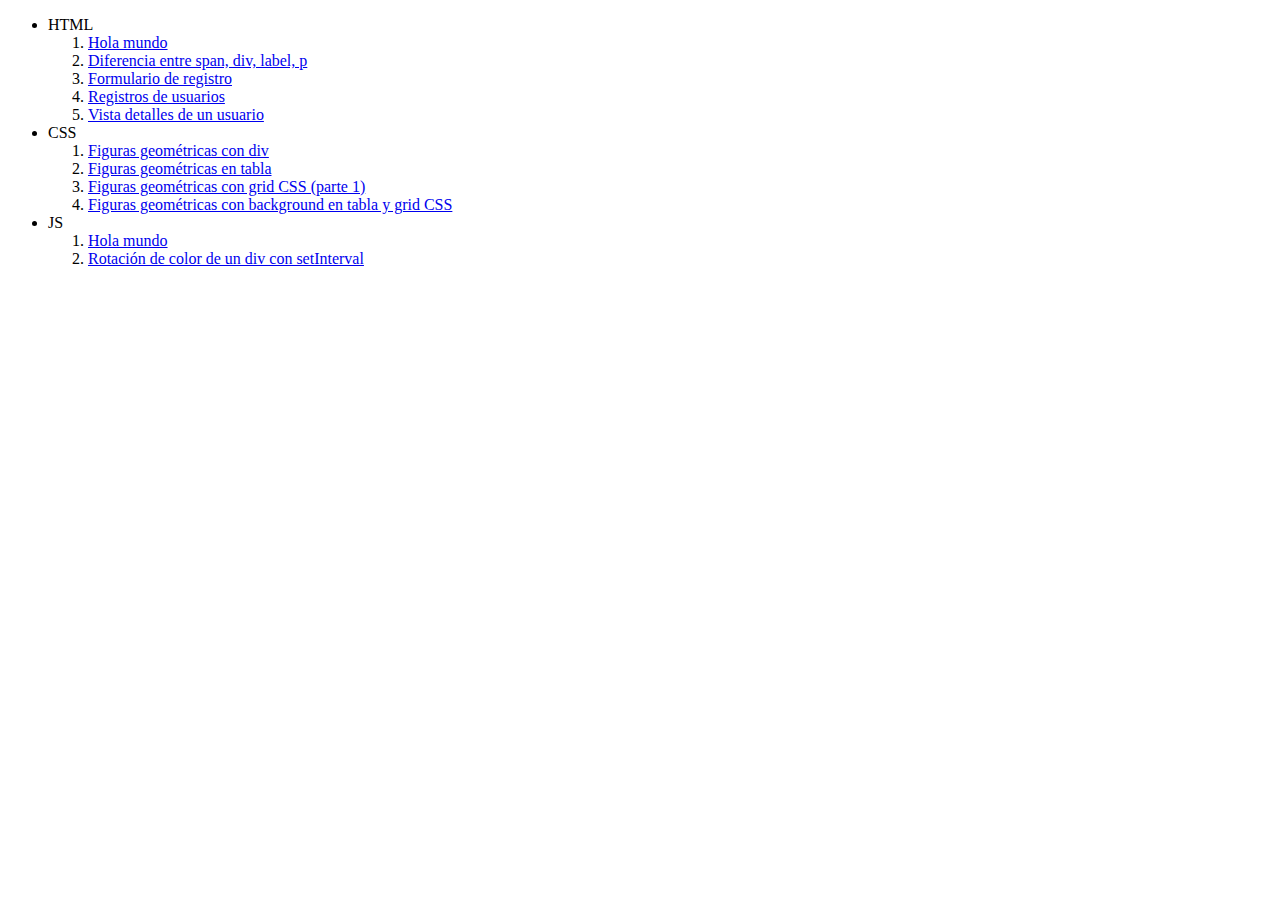
<file: index.html>
<!DOCTYPE html>
<html lang="en">
<head>
    <meta charset="UTF-8">
    <meta name="viewport" content="width=device-width, initial-scale=1.0">
    <title>Tania Vázquez</title>
</head>
<body>
    <ul>
        <li>HTML
            <ol>
                <li><a href="./HTML/ej1/index.html">Hola mundo</a></li>
                <li><a href="./HTML/ej2/index.html">Diferencia entre span, div, label, p</a></li>
                <li><a href="./HTML/ej3/index.html">Formulario de registro</a></li>
                <li><a href="./HTML/ej4/index.html">Registros de usuarios</a></li>
                <li><a href="./HTML/ej5/index.html">Vista detalles de un usuario</a></li>
            </ol>
        </li>
        <li>CSS
            <ol>
                <li><a href="./CSS/ej1/index.html">Figuras geométricas con div</a></li>
                <li><a href="./CSS/ej2/index.html">Figuras geométricas en tabla</a></li>
                <li><a href="./CSS/ej3/index.html">Figuras geométricas con grid CSS (parte 1)</a></li>
                <li><a href="./CSS/ej4/index.html">Figuras geométricas con background en tabla y grid CSS</a></li>
            </ol>
        </li>
        <li>JS
            <ol>
                <li><a href="./JS/ej1/index.html">Hola mundo</a></li>
                <li><a href="./JS/ej2/index.html">Rotación de color de un div con setInterval</a></li>
            </ol>
        </li>
    </ul>
</body>
</html>
</file>
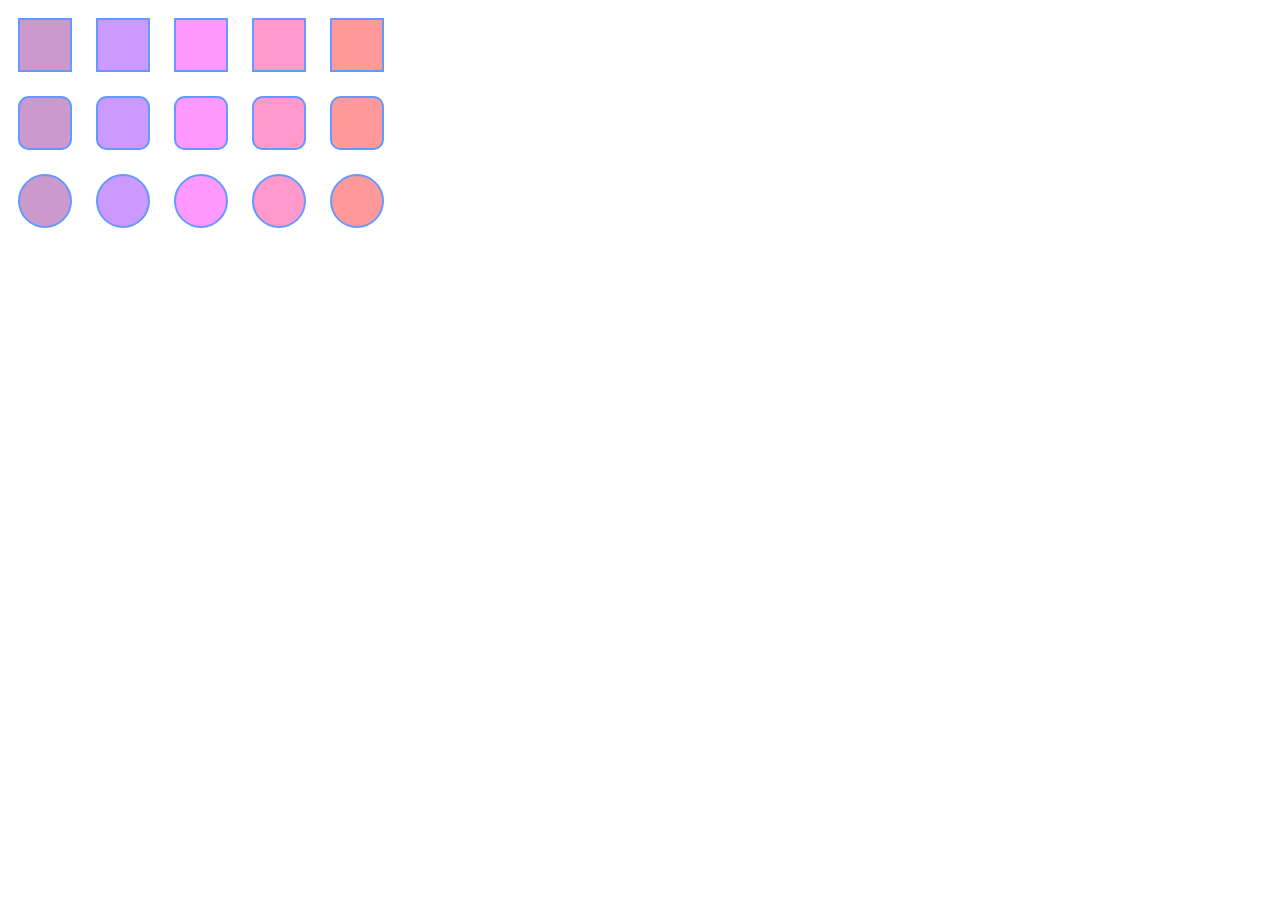
<file: CSS/ej1/index.html>
<!DOCTYPE html>
<html lang="en">
<head>
    <meta charset="UTF-8">
    <meta name="viewport" content="width=device-width, initial-scale=1.0">
    <title>Ejercicio 1 CSS</title>
    <link rel="stylesheet" href="style.css">
</head>
<body>
    <div id="fila1">
        <div class="div rectangular columna1"></div>
        <div class="div rectangular columna2"></div>
        <div class="div rectangular columna3"></div>
        <div class="div rectangular columna4"></div>
        <div class="div rectangular columna5"></div>
    </div>
    <div id="fila2">
        <div class="div redondeado columna1"></div>
        <div class="div redondeado columna2"></div>
        <div class="div redondeado columna3"></div>
        <div class="div redondeado columna4"></div>
        <div class="div redondeado columna5"></div>
    </div>
    <div id="fila3">
        <div class="div redondo columna1"></div>
        <div class="div redondo columna2"></div>
        <div class="div redondo columna3"></div>
        <div class="div redondo columna4"></div>
        <div class="div redondo columna5"></div>
    </div>
</body>
</html>
</file>
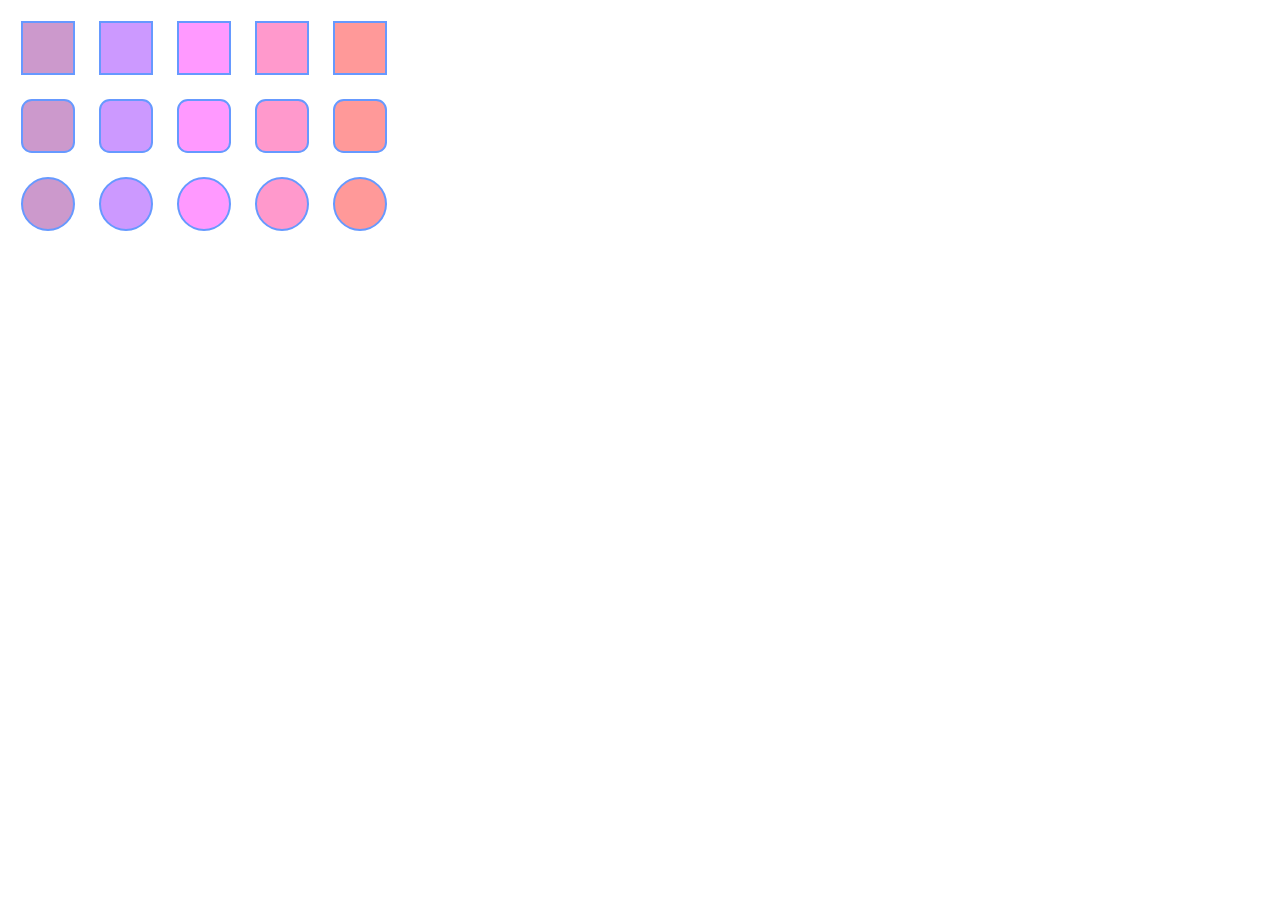
<file: CSS/ej2/index.html>
<!DOCTYPE html>
<html lang="en">
<head>
    <meta charset="UTF-8">
    <meta name="viewport" content="width=device-width, initial-scale=1.0">
    <title>Ejercicio 2 CSS</title>
    <link rel="stylesheet" href="style.css">
</head>
<body>
    <table>
        <tr>
            <td><div class="div rectangular columna1"></div></td>
            <td><div class="div rectangular columna2"></div></td>
            <td><div class="div rectangular columna3"></div></td>
            <td><div class="div rectangular columna4"></div></td>
            <td><div class="div rectangular columna5"></div></td>
        </tr>
        <tr>
            <td><div class="div redondeado columna1"></div></td>
            <td><div class="div redondeado columna2"></div></td>
            <td><div class="div redondeado columna3"></div></td>
            <td><div class="div redondeado columna4"></div></td>
            <td><div class="div redondeado columna5"></div></td>
        </tr>
        <tr>
            <td><div class="div redondo columna1"></div></td>
            <td><div class="div redondo columna2"></div></td>
            <td><div class="div redondo columna3"></div></td>
            <td><div class="div redondo columna4"></div></td>
            <td><div class="div redondo columna5"></div></td>
        </tr>
    </table>
</body>
</html>
</file>
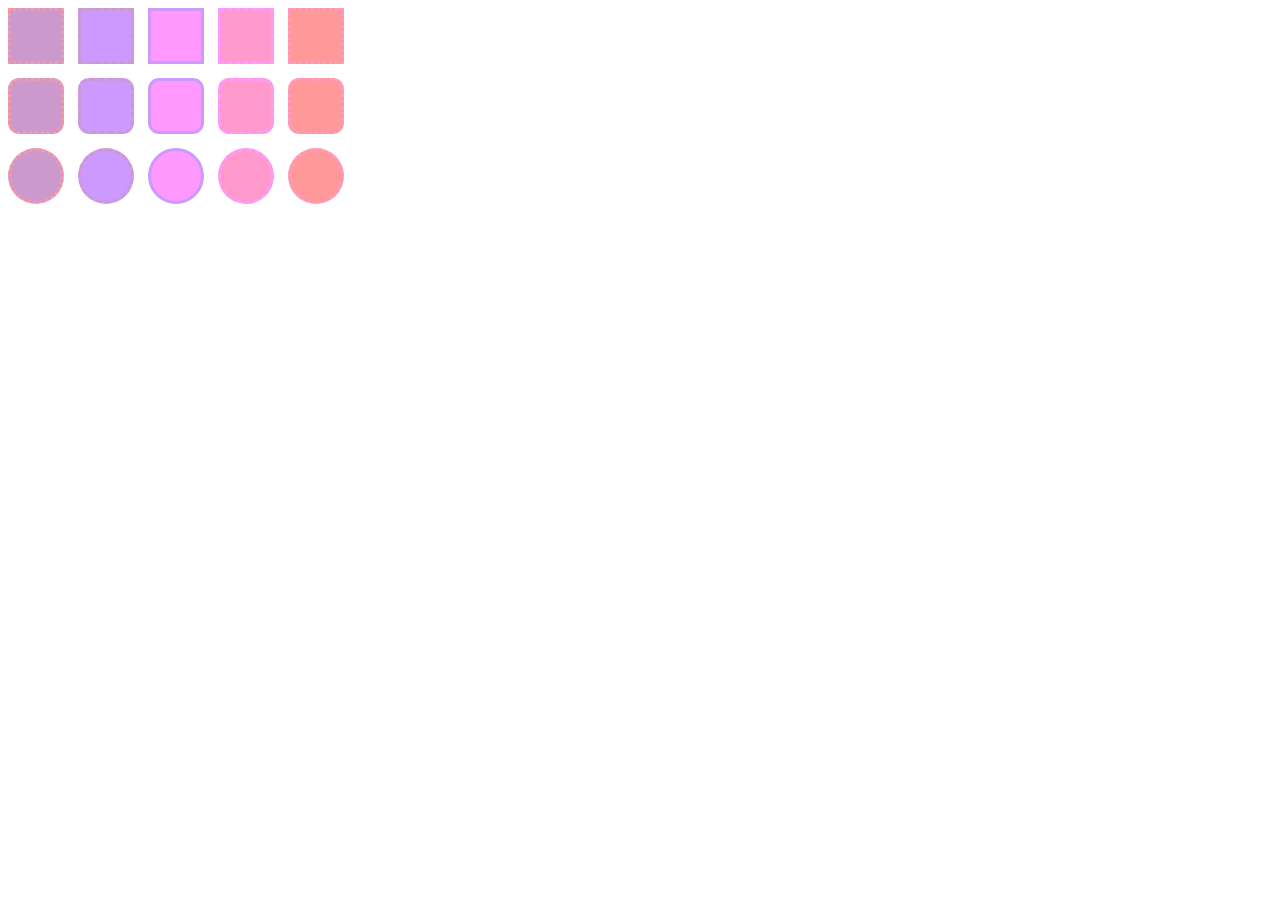
<file: CSS/ej3/index.html>
<!DOCTYPE html>
<html lang="en">
<head>
    <meta charset="UTF-8">
    <meta name="viewport" content="width=device-width, initial-scale=1.0">
    <title>Ejercicio 3 CSS</title>
    <link rel="stylesheet" href="style.css">
</head>
<body>
    <div class="grid-container">
        <div class="grid-item rectangular columna1"></div>
        <div class="grid-item rectangular columna2"></div>
        <div class="grid-item rectangular columna3"></div>
        <div class="grid-item rectangular columna4"></div>
        <div class="grid-item rectangular columna5"></div>
        <div class="grid-item redondeado columna1"></div>
        <div class="grid-item redondeado columna2"></div>
        <div class="grid-item redondeado columna3"></div>
        <div class="grid-item redondeado columna4"></div>
        <div class="grid-item redondeado columna5"></div>
        <div class="grid-item redondo columna1"></div>
        <div class="grid-item redondo columna2"></div>
        <div class="grid-item redondo columna3"></div>
        <div class="grid-item redondo columna4"></div>
        <div class="grid-item redondo columna5"></div>
    </div>
</body>
</html>
</file>
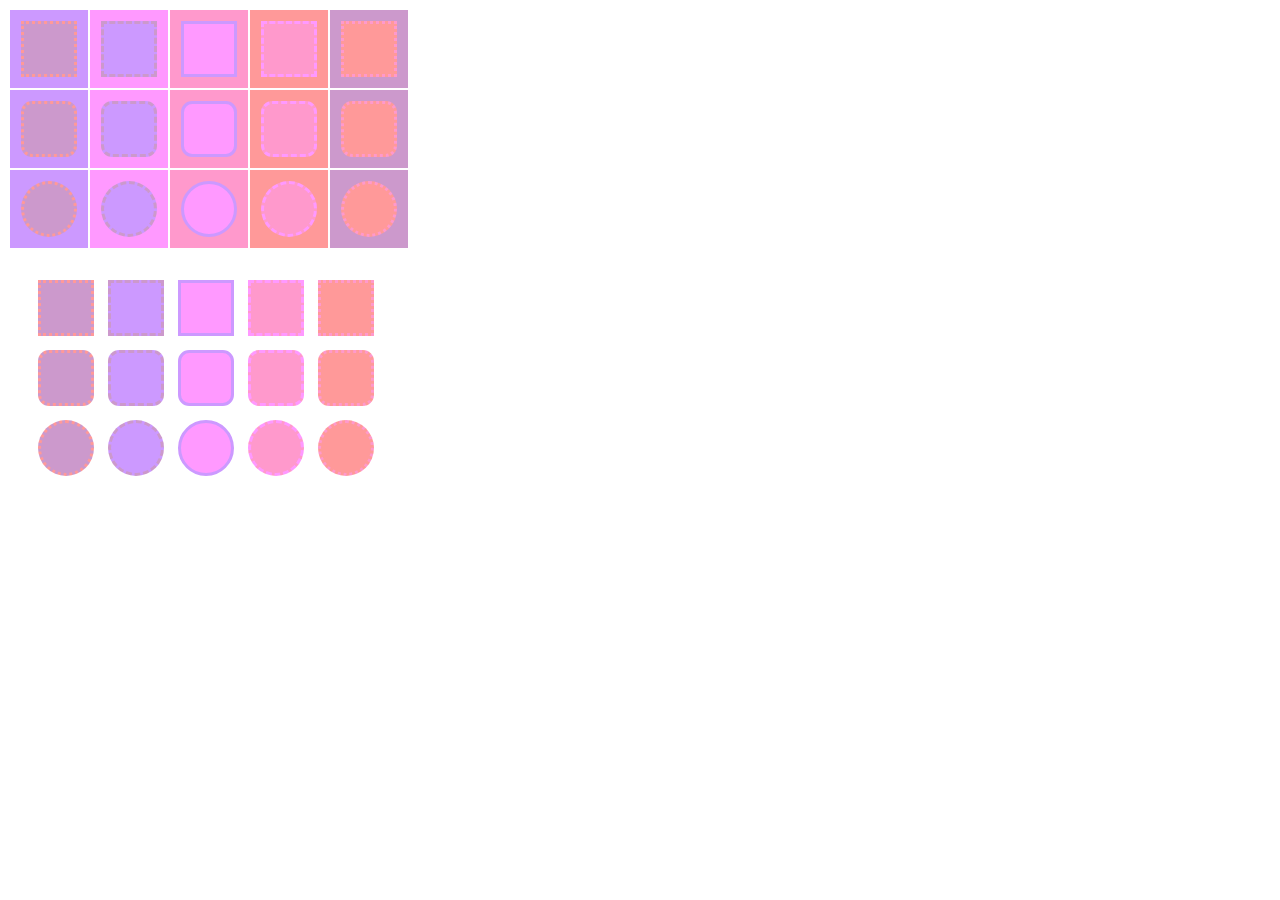
<file: CSS/ej4/index.html>
<!DOCTYPE html>
<html lang="en">
<head>
    <meta charset="UTF-8">
    <meta name="viewport" content="width=device-width, initial-scale=1.0">
    <title>Ejercicio 4 CSS</title>
    <link rel="stylesheet" href="style.css">
</head>
<body>
    <table>
        <tr>
            <td class="background1"><div class="div rectangular columna1"></div></td>
            <td class="background2"><div class="div rectangular columna2"></div></td>
            <td class="background3"><div class="div rectangular columna3"></div></td>
            <td class="background4"><div class="div rectangular columna4"></div></td>
            <td class="background5"><div class="div rectangular columna5"></div></td>
        </tr>
        <tr>
            <td class="background1"><div class="div redondeado columna1"></div></td>
            <td class="background2"><div class="div redondeado columna2"></div></td>
            <td class="background3"><div class="div redondeado columna3"></div></td>
            <td class="background4"><div class="div redondeado columna4"></div></td>
            <td class="background5"><div class="div redondeado columna5"></div></td>
        </tr>
        <tr>
            <td class="background1"><div class="div redondo columna1"></div></td>
            <td class="background2"><div class="div redondo columna2"></div></td>
            <td class="background3"><div class="div redondo columna3"></div></td>
            <td class="background4"><div class="div redondo columna4"></div></td>
            <td class="background5"><div class="div redondo columna5"></div></td>
        </tr>
    </table>
    <div class="grid-container">
        <div class="grid-item rectangular columna1"></div>
        <div class="grid-item rectangular columna2"></div>
        <div class="grid-item rectangular columna3"></div>
        <div class="grid-item rectangular columna4"></div>
        <div class="grid-item rectangular columna5"></div>
        <div class="grid-item redondeado columna1"></div>
        <div class="grid-item redondeado columna2"></div>
        <div class="grid-item redondeado columna3"></div>
        <div class="grid-item redondeado columna4"></div>
        <div class="grid-item redondeado columna5"></div>
        <div class="grid-item redondo columna1"></div>
        <div class="grid-item redondo columna2"></div>
        <div class="grid-item redondo columna3"></div>
        <div class="grid-item redondo columna4"></div>
        <div class="grid-item redondo columna5"></div>
    </div>
</body>
</html>
</file>
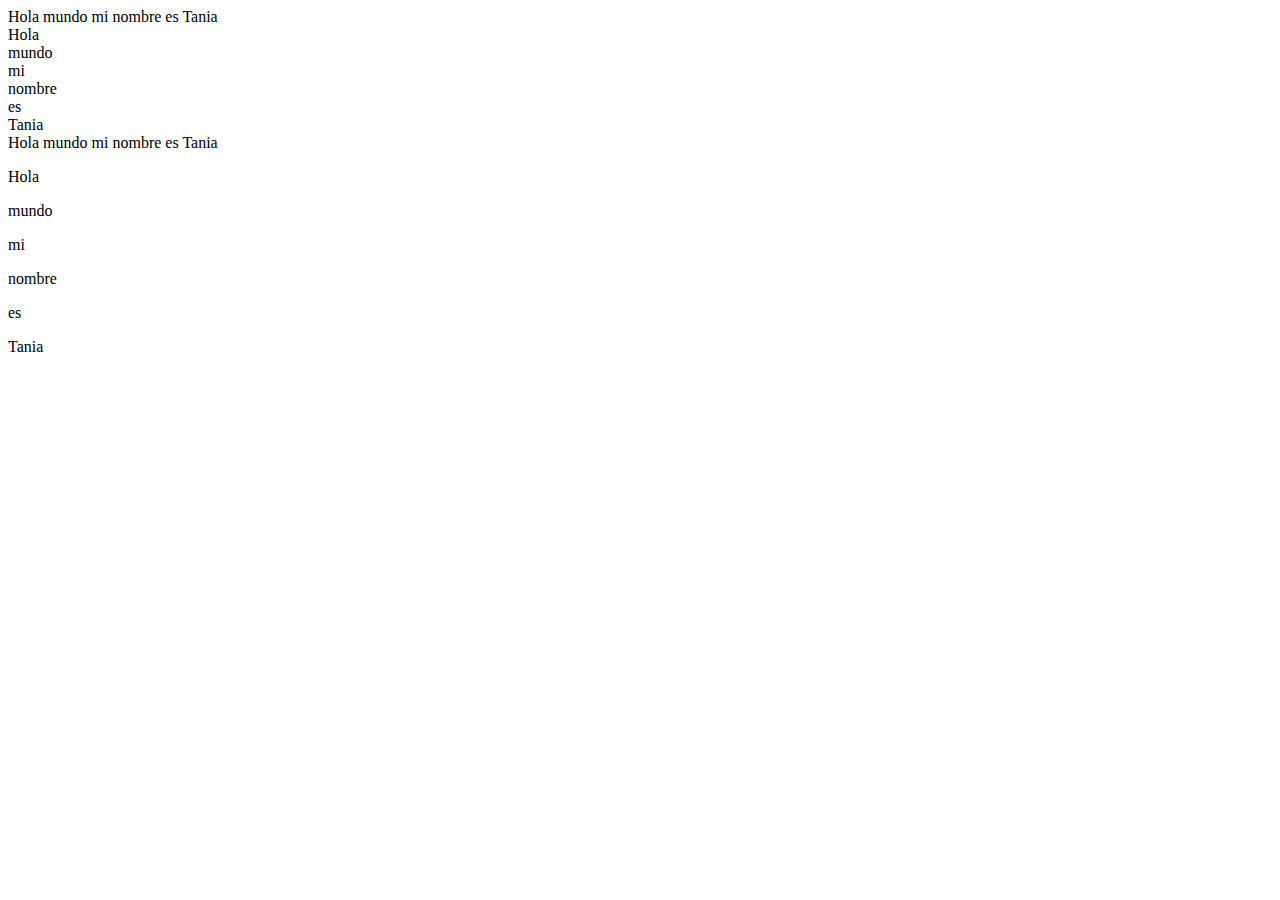
<file: HTML/ej2/index.html>
<!DOCTYPE html>
<html lang="en">
<head>
    <meta charset="UTF-8">
    <meta name="viewport" content="width=device-width, initial-scale=1.0">
    <title>Ejercicio 2 HTML</title>
</head>
<body>
    <!-- span -->
    <span>Hola</span>
    <span>mundo</span>
    <span>mi</span>
    <span>nombre</span>
    <span>es</span>
    <span>Tania</span>

    <!-- div -->
    <div>Hola</div>
    <div>mundo</div>
    <div>mi</div>
    <div>nombre</div>
    <div>es</div>
    <div>Tania</div>

    <!-- label -->
    <label for="">Hola</label>
    <label for="">mundo</label>
    <label for="">mi</label>
    <label for="">nombre</label>
    <label for="">es</label>
    <label for="">Tania</label>

    <!-- párrafo -->
    <p>Hola</p>
    <p>mundo</p>
    <p>mi</p>
    <p>nombre</p>
    <p>es</p>
    <p>Tania</p>
</body>
</html>
</file>
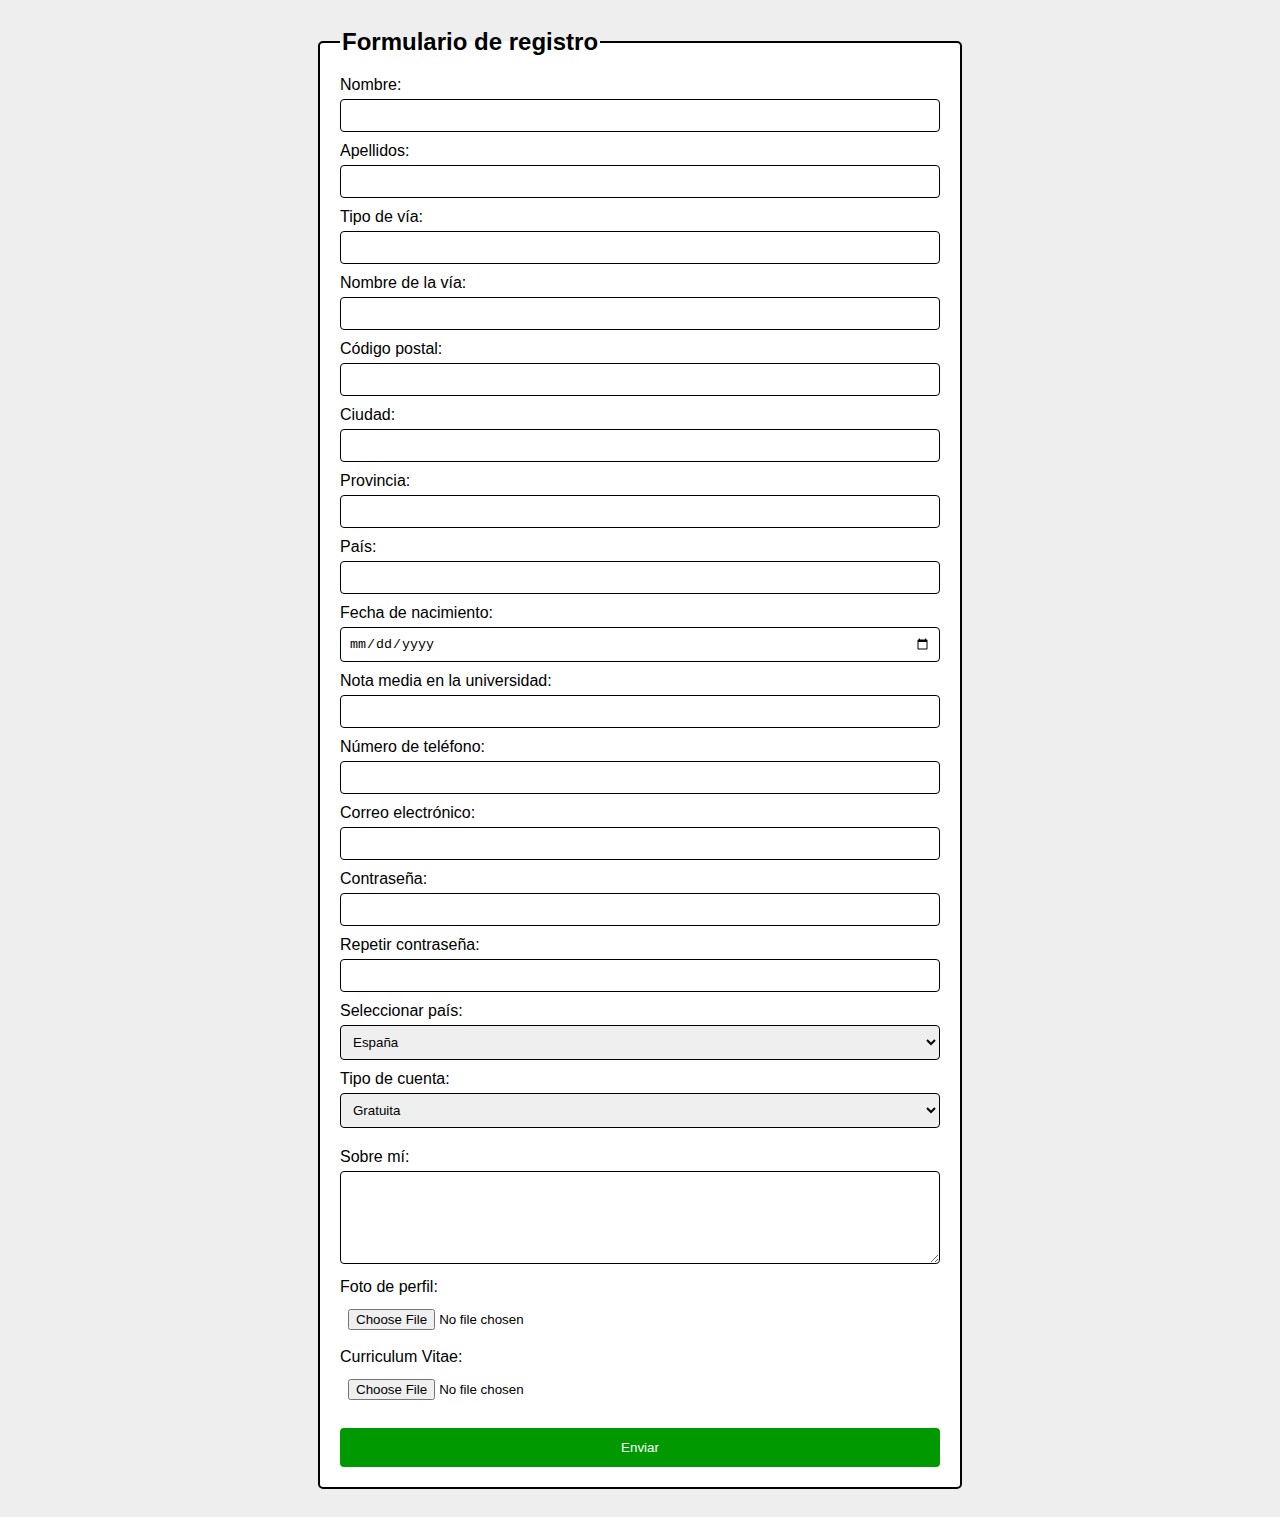
<file: HTML/ej3/index.html>
<!DOCTYPE html>
<html lang="en">
<head>
    <meta charset="UTF-8">
    <meta name="viewport" content="width=device-width, initial-scale=1.0">
    <title>Ejercicio 3 HTML</title>
    <link rel="stylesheet" href="style.css">
    <script src="script.js"></script>
</head>
<body>
    <fieldset>
        <legend>Formulario de registro</legend>
        <form action="#" method="post" enctype="multipart/form-data">
            <!-- Nombre -->
            <label for="nombre">Nombre:</label>
            <input type="text" name="nombre" id="nombre" required>
            <!-- Apellidos -->
            <label for="apellidos">Apellidos:</label>
            <input type="text" name="apellidos" id="apellidos" required>
            <!-- Dirección -->
            <label for="tipoVia">Tipo de vía:</label>
            <input type="text" name="tipoVia" id="tipoVia" required>
            <label for="nombreVia">Nombre de la vía:</label>
            <input type="text" name="nombreVia" id="nombreVia" required>
            <label for="cp">Código postal:</label>
            <input type="number" name="cp" id="cp" required>
            <label for="ciudad">Ciudad:</label>
            <input type="text" name="ciudad" id="ciudad" required>
            <label for="provincia">Provincia:</label>
            <input type="text" name="provincia" id="provincia" required>
            <label for="pais">País:</label>
            <input type="text" name="pais" id="pais" required>
            <!-- Fecha nacimiento -->
            <label for="fechaNacimiento">Fecha de nacimiento:</label>
            <input type="date" name="fechaNacimiento" id="fechaNacimiento"required>
            <!-- Nota media universidad -->
            <label for="nota">Nota media en la universidad:</label>
            <input type="number" name="nota" id="nota" min="1" max="10" step="0.1" required>
            <!-- Teléfono -->
            <label for="telefono">Número de teléfono:</label>
            <input type="number" name="telefono" id="telefono" pattern="[0-9]{9}" required>
            <!-- Correo electrónico -->
            <label for="email">Correo electrónico:</label>
            <input type="email" name="email" id="email" required>
            <!-- Contraseña -->
            <label for="pass">Contraseña:</label>
            <input type="password" name="pass" id="pass" required>
            <label for="confirmPass">Repetir contraseña:</label>
            <input type="password" name="confirmPass" id="confirmPass" required>
            <!-- Seleccionar país -->
            <label for="selectPais">Seleccionar país:</label>
            <select name="selectPais" id="selectPais" required>
                <option value="es">España</option>
                <option value="fr">Francia</option>
                <option value="pt">Portugal</option>
                <option value="ad">Andorra</option>
            </select>
            <!-- Tipo cuenta -->
            <label for="tipoCuenta">Tipo de cuenta:</label>
            <select name="tipoCuenta" id="tipoCuenta" onchange="mostrarDescripcion(event)" required>
                <option value="free">Gratuita</option>
                <option value="basic">Básica</option>
                <option value="premium">Premium</option>
            </select>
            <div id="descripcion"></div>
            <!-- Sobre mí -->
            <label for="sobreMi">Sobre mí:</label>
            <textarea name="sobreMi" id="sobreMi" cols="30" rows="5" required></textarea>
            <!-- Foto perfil -->
            <label for="foto">Foto de perfil:</label>
            <input type="file" name="foto" id="foto" accept=".jpg" required>
            <!-- CV -->
            <label for="cv">Curriculum Vitae:</label>
            <input type="file" name="cv" id="cv" accept=".pdf" required>
            <!-- Enviar -->
            <input type="submit" value="Enviar">
        </form>
    </fieldset>
</body>
</html>
</file>
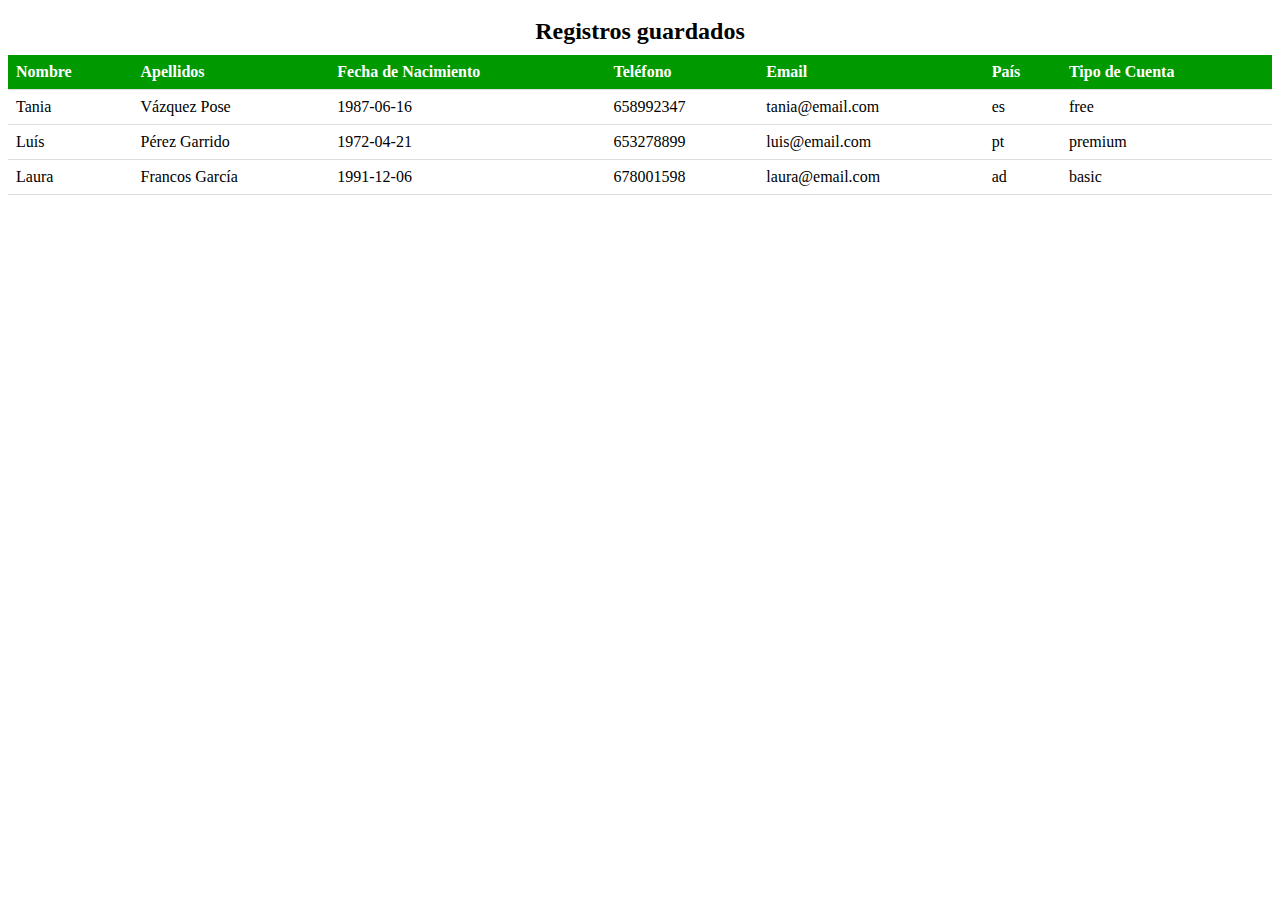
<file: HTML/ej4/index.html>
<!DOCTYPE html>
<html lang="en">
<head>
    <meta charset="UTF-8">
    <meta name="viewport" content="width=device-width, initial-scale=1.0">
    <title>Ejercicio 4 HTML</title>
    <link rel="stylesheet" href="style.css">
</head>
<body>
    <table>
        <caption>Registros guardados</caption>
        <tr>
            <th>Nombre</th>
            <th>Apellidos</th>
            <th>Fecha de Nacimiento</th>
            <th>Teléfono</th>
            <th>Email</th>
            <th>País</th>
            <th>Tipo de Cuenta</th>
        </tr>
        <tr>
            <td>Tania</td>
            <td>Vázquez Pose</td>
            <td>1987-06-16</td>
            <td>658992347</td>
            <td>tania@email.com</td>
            <td>es</td>
            <td>free</td>
        </tr>
        <tr>
            <td>Luís</td>
            <td>Pérez Garrido</td>
            <td>1972-04-21</td>
            <td>653278899</td>
            <td>luis@email.com</td>
            <td>pt</td>
            <td>premium</td>
        </tr>
        <tr>
            <td>Laura</td>
            <td>Francos García</td>
            <td>1991-12-06</td>
            <td>678001598</td>
            <td>laura@email.com</td>
            <td>ad</td>
            <td>basic</td>
        </tr>
    </table>
</body>
</html>
</file>
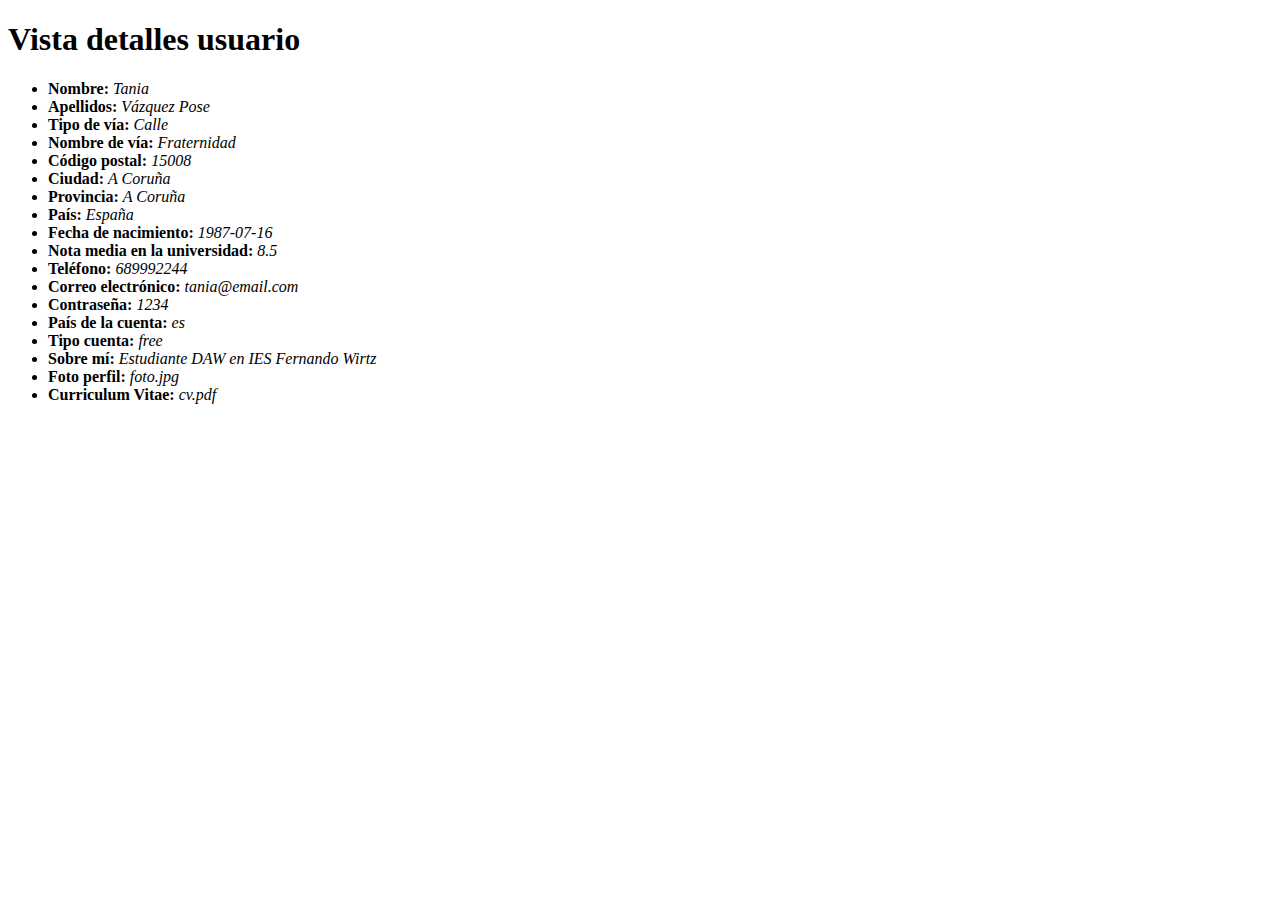
<file: HTML/ej5/index.html>
<!DOCTYPE html>
<html lang="en">
<head>
    <meta charset="UTF-8">
    <meta name="viewport" content="width=device-width, initial-scale=1.0">
    <title>Ejercicio 5 HTML</title>
</head>
<body>
    <h1>Vista detalles usuario</h1>
    <ul>
        <li><b>Nombre:</b> <i>Tania</i></li>
        <li><b>Apellidos:</b> <i>Vázquez Pose</i></li>
        <li><b>Tipo de vía:</b> <i>Calle</i></li>
        <li><b>Nombre de vía:</b> <i>Fraternidad</i></li>
        <li><b>Código postal:</b> <i>15008</i></li>
        <li><b>Ciudad:</b> <i>A Coruña</i></li>
        <li><b>Provincia:</b> <i>A Coruña</i></li>
        <li><b>País:</b> <i>España</i></li>
        <li><b>Fecha de nacimiento:</b> <i>1987-07-16</i></li>
        <li><b>Nota media en la universidad:</b> <i>8.5</i></li>
        <li><b>Teléfono:</b> <i>689992244</i></li>
        <li><b>Correo electrónico:</b> <i>tania@email.com</i></li>
        <li><b>Contraseña:</b> <i>1234</i></li>
        <li><b>País de la cuenta:</b> <i>es</i></li>
        <li><b>Tipo cuenta:</b> <i>free</i></li>
        <li><b>Sobre mí:</b> <i>Estudiante DAW en IES Fernando Wirtz</i></li>
        <li><b>Foto perfil:</b> <i>foto.jpg</i></li>
        <li><b>Curriculum Vitae:</b> <i>cv.pdf</i></li>
    </ul>
</body>
</html>
</file>
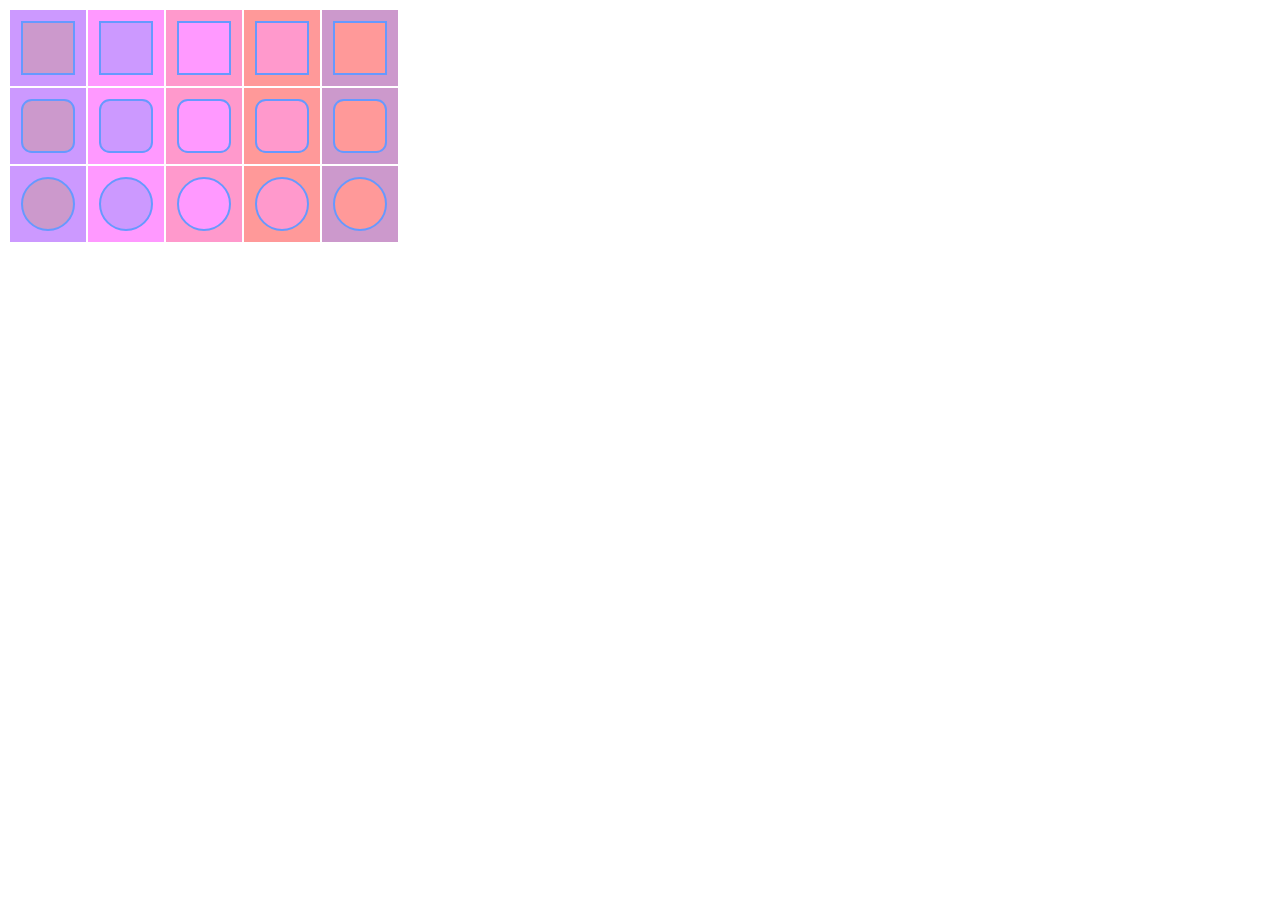
<file: CSS/ej4/ej2/index.html>
<!DOCTYPE html>
<html lang="en">
<head>
    <meta charset="UTF-8">
    <meta name="viewport" content="width=device-width, initial-scale=1.0">
    <title>Ejercicio 4 CSS</title>
    <link rel="stylesheet" href="style.css">
</head>
<body>
    <table>
        <tr>
            <td class="background1"><div class="div rectangular columna1"></div></td>
            <td class="background2"><div class="div rectangular columna2"></div></td>
            <td class="background3"><div class="div rectangular columna3"></div></td>
            <td class="background4"><div class="div rectangular columna4"></div></td>
            <td class="background5"><div class="div rectangular columna5"></div></td>
        </tr>
        <tr>
            <td class="background1"><div class="div redondeado columna1"></div></td>
            <td class="background2"><div class="div redondeado columna2"></div></td>
            <td class="background3"><div class="div redondeado columna3"></div></td>
            <td class="background4"><div class="div redondeado columna4"></div></td>
            <td class="background5"><div class="div redondeado columna5"></div></td>
        </tr>
        <tr>
            <td class="background1"><div class="div redondo columna1"></div></td>
            <td class="background2"><div class="div redondo columna2"></div></td>
            <td class="background3"><div class="div redondo columna3"></div></td>
            <td class="background4"><div class="div redondo columna4"></div></td>
            <td class="background5"><div class="div redondo columna5"></div></td>
        </tr>
    </table>
</body>
</html>
</file>
<file: CSS/ej1/style.css>
.div {
    width: 50px;
    height: 50px;
    display: inline-block;
    margin: 10px;
    cursor: pointer;
    border: 2px solid #69F;
    
}
.redondeado {
    border-radius: 20%;
}
.redondo {
    border-radius: 50%;
}
.columna1 {
    background-color: #C9C;
}
.columna2 {
    background-color: #C9F;
}
.columna3 {
    background-color: #F9F;
}
.columna4 {
    background-color: #F9C;
}
.columna5 {
    background-color: #F99;
}
</file>
<file: CSS/ej2/style.css>
.div {
    width: 50px;
    height: 50px;
    /* display: inline-block; */
    margin: 10px;
    cursor: pointer;
    border: 2px solid #69F;
    
}
.redondeado {
    border-radius: 20%;
}
.redondo {
    border-radius: 50%;
}
.columna1 {
    background-color: #C9C;
}
.columna2 {
    background-color: #C9F;
}
.columna3 {
    background-color: #F9F;
}
.columna4 {
    background-color: #F9C;
}
.columna5 {
    background-color: #F99;
}
</file>
<file: CSS/ej3/style.css>
.grid-container {
    display: grid;
    grid-template-columns: repeat(5, 50px);
    grid-template-rows: repeat(3, 50px);
    gap: 20px;
    cursor: pointer;
    
}
.grid-item {
    width: 50px;
    height: 50px;
}
.redondeado {
    border-radius: 20%;
}
.redondo {
    border-radius: 50%;
}
.columna1 {
    background-color: #C9C;
    border: 3px dotted #F99;
}
.columna2 {
    background-color: #C9F;
    border: 3px dashed #C9C;
}
.columna3 {
    background-color: #F9F;
    border: 3px solid #C9F;
}
.columna4 {
    background-color: #F9C;
    border: 3px dashed #F9F;
}
.columna5 {
    background-color: #F99;
    border: 3px dotted #F9C;
}
</file>
<file: CSS/ej4/style.css>
.div {
    width: 50px;
    height: 50px;
    margin: 10px;
    cursor: pointer;
}

.grid-container {
    display: grid;
    margin: 30px;
    grid-template-columns: repeat(5, 50px);
    grid-template-rows: repeat(3, 50px);
    gap: 20px;
    cursor: pointer;
}
.grid-item {
    width: 50px;
    height: 50px;
}

.redondeado {
    border-radius: 20%;
}
.redondo {
    border-radius: 50%;
}
.background1 {
    background-color: #C9F;
}
.columna1 {
    background-color: #C9C;
    border: 3px dotted #F99;
}
.background2 {
    background-color: #F9F;
}
.columna2 {
    background-color: #C9F;
    border: 3px dashed #C9C;
}
.background3 {
    background-color: #F9C;
}
.columna3 {
    background-color: #F9F;
    border: 3px solid #C9F;
}
.background4 {
    background-color: #F99;
}
.columna4 {
    background-color: #F9C;
    border: 3px dashed #F9F;
}
.background5 {
    background-color: #C9C;
}
.columna5 {
    background-color: #F99;
    border: 3px dotted #F9C;
}
</file>
<file: HTML/ej3/style.css>
body {
    font-family: Arial, sans-serif;
    background-color: #eee;
    padding: 20px;
}
fieldset {
    border: 2px solid #000;
    border-radius: 5px;
    padding: 20px;
    background-color: #fff;
    max-width: 600px;
    margin: 0 auto;
}
legend {
    font-size: 1.5em;
    font-weight: bold;
    color: #000;
}
label {
    display: block;
    margin-bottom: 5px;
    color: #000;
}
input[type="text"],
input[type="number"],
input[type="email"],
input[type="date"],
input[type="password"],
select,
textarea {
    width: 100%;
    padding: 8px;
    margin-bottom: 10px;
    border: 1px solid #000;
    border-radius: 4px;
    box-sizing: border-box;
}
input[type="file"] {
    width: 100%;
    padding: 8px;
    margin-bottom: 10px;
}
div {
    margin-bottom: 10px;
}
input[type="submit"] {
    background-color: #090;
    color: #fff;
    margin-top: 10px;
    padding: 12px 20px;
    border: none;
    border-radius: 4px;
    cursor: pointer;
    width: 100%;
}
input[type="submit"]:hover {
    background-color: #3c0;
}
</file>
<file: HTML/ej4/style.css>
table {
    width: 100%;
    border-collapse: collapse;
}
caption {
    padding: 10px;
    font-size: 1.5em;
    font-weight: bolder;
}
th, td {
    padding: 8px;
    text-align: left;
    border-bottom: 1px solid #ddd;
}
th {
    background-color: #090;
    color: #fff;
}
</file>
<file: CSS/ej4/ej2/style.css>
.div {
    width: 50px;
    height: 50px;
    /* display: inline-block; */
    margin: 10px;
    cursor: pointer;
    border: 2px solid #69F;
    
}
.redondeado {
    border-radius: 20%;
}
.redondo {
    border-radius: 50%;
}
.background1 {
    background-color: #C9F;
}
.columna1 {
    background-color: #C9C;
}
.background2 {
    background-color: #F9F;
}
.columna2 {
    background-color: #C9F;
}
.background3 {
    background-color: #F9C;
}
.columna3 {
    background-color: #F9F;
}
.background4 {
    background-color: #F99;
}
.columna4 {
    background-color: #F9C;
}
.background5 {
    background-color: #C9C;
}
.columna5 {
    background-color: #F99;
}
</file>
